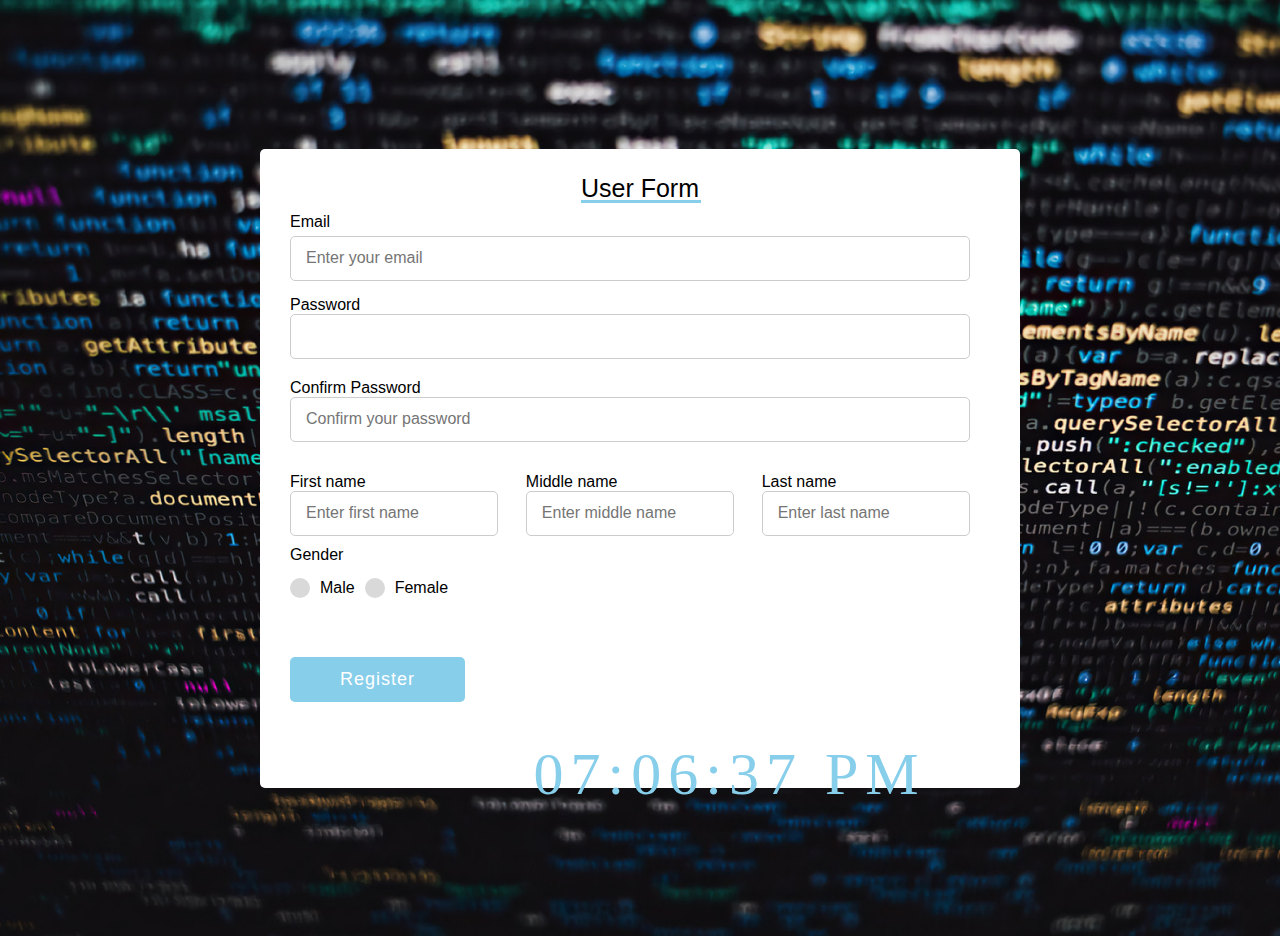
<file: index.html>
<html>

<head>
    <title>User Form</title>
    <meta name="viewport" content="width=device-width, initial-scale=1.0" />
    <link rel="stylesheet" href="style.css">
</head>

<body>
    <div class="container">
        <center>
            <div class="title">User Form</div>
        </center>
        <form action="" onsubmit="return (checkForm())" name="userForm">

            <div class="account-details">
                <div class="form-group">
                    <label class="form-title" for="">Email</label>
                    <input type="email" pattern="[^ @]*@[^ @]*" placeholder="Enter your email" required>
                </div>
                <div class="form-group">
                    <label class="form-title" for="">Password
                        <input type="password" id="password" name="password"
                            pattern="(?=.*\d)(?=.*[a-z])(?=.*[A-Z]).{8,}"
                            title="Must contain at least one number and one uppercase and lowercase letter, and at least 8 or more characters"
                            onkeyup='check();' required>
                    </label>
                </div>
                <div class="form-group">
                    <label class="form-title" for="">Confirm Password
                        <input type="password" id="confirm_password" name="confirm_password"
                            placeholder="Confirm your password" onkeyup='check();' required>

                    </label>
                    <p id='msg'></p>
                </div>

            </div>

            <div class="user-details">
                <div class="form-group">
                    <label class="form-title" for="">First name</label>
                    <input type="text" maxlength="32" pattern="[A-Za-z]{1,32}" placeholder="Enter first name" required>
                </div>
                <div class="form-group">
                    <label class="form-title" for="">Middle name</label>
                    <input type="text" placeholder="Enter middle name" required>
                </div>
                <div class="form-group">
                    <label class="form-title" for="">Last name</label>
                    <input type="text" placeholder="Enter last name" required>
                </div>
                <!-- <div class="form-group">
                    <label class="form-title" for="">Mobile No:</label>
                    <input type="tel" pattern="\([0-9]{3}\)[0-9]{3}-[0-9]{4}$" placeholder=" Mobile Number" required>
                </div> -->
            </div>

            <div class="form-radio">
                <input type="radio" name="gender" id="dot-1">
                <input type="radio" name="gender" id="dot-2">
                <label class="form-title">Gender</label>
                <div class="category">
                    <label for="dot-1">
                        <span class="radio one"></span>
                        <span>Male</span>
                    </label>
                    <label for="dot-2">
                        <span class="radio two"></span>
                        <span>Female</span>
                    </label>
                </div>
            </div>
            <div style="display: flex;">
                <div style="width: 50%;">
                    <div class="button">
                        <input type="submit" value="Register">
                    </div>
                </div>
                <div style="width: 50%;">
                    <div id="MyClockDisplay" class="clock" onload="showTime()"></div>
                    <!-- <div class="timedate">
                        <a id="mon">January</a>
                        <a id="d">1</a>,
                        <a id="y">0</a><br />
                        <a id="h">12</a> :
                        <a id="m">00</a>:
                        <a id="s">00</a>
                    </div> -->
                </div>
            </div>
            <!-- <div id="msg">
                <h3>Password must contain the following:</h3>
                <p id="letter" class="invalid">A <b>lowercase</b> letter</p>
                <p id="capital" class="invalid">A <b>capital (uppercase)</b> letter</p>
                <p id="number" class="invalid">A <b>number</b></p>
                <p id="length" class="invalid">Minimum <b>8 characters</b></p>
            </div> -->

        </form>
    </div>
    <script>
        var check = function () {
            // console.log("hhhh")
            if (document.getElementById('password').value ==
                document.getElementById('confirm_password').value) {
                document.getElementById('msg').style.color = 'green'
                document.getElementById('msg').innerHTML = 'matching'
            } else {
                document.getElementById('msg').style.color = 'red'
                document.getElementById('msg').innerHTML = 'not matching'
            }
        }

        // function validate() {
        //     // console.log("asdfsdf")
        //     var gender = document.reg_form.gender
        //     if (gender.value.length <= 0) {
        //         alert("Gender is required")
        //         gender.focus()
        //         return false
        //     }
        // }

        function checkForm() {
            // console.log("first")
            let chosenOption = ""
            const len = document.userForm.gender.length

            for (i = 0;i < len;i++) {
                if (document.userForm.gender[i].checked) {
                    chosenOption = document.userForm.gender[i].value
                }
            }

            if (chosenOption == "") {
                alert("Please choose your gender!")
                return false
            } else {
                console.log(chosenOption)
            }
        }


        // var myInput = document.getElementById("txtPassword")
        // var letter = document.getElementById("letter")
        // var capital = document.getElementById("capital")
        // var number = document.getElementById("number")
        // var length = document.getElementById("length")

        // // When the user clicks on the password field, show the message box
        // myInput.onfocus = function () {
        //     document.getElementById("message").style.display = "block"
        // }

        // // When the user clicks outside of the password field, hide the message box
        // myInput.onblur = function () {
        //     document.getElementById("message").style.display = "none"
        // }

        // // When the user starts to type something inside the password field
        // myInput.onkeyup = function () {
        //     // Validate lowercase letters
        //     var lowerCaseLetters = /[a-z]/g
        //     if (myInput.value.match(lowerCaseLetters)) {
        //         letter.classList.remove("invalid")
        //         letter.classList.add("valid")
        //     } else {
        //         letter.classList.remove("valid")
        //         letter.classList.add("invalid")
        //     }

        //     // Validate capital letters
        //     var upperCaseLetters = /[A-Z]/g
        //     if (myInput.value.match(upperCaseLetters)) {
        //         capital.classList.remove("invalid")
        //         capital.classList.add("valid")
        //     } else {
        //         capital.classList.remove("valid")
        //         capital.classList.add("invalid")
        //     }

        //     // Validate numbers
        //     var numbers = /[0-9]/g
        //     if (myInput.value.match(numbers)) {
        //         number.classList.remove("invalid")
        //         number.classList.add("valid")
        //     } else {
        //         number.classList.remove("valid")
        //         number.classList.add("invalid")
        //     }

        //     // Validate length
        //     if (myInput.value.length >= 8) {
        //         length.classList.remove("invalid")
        //         length.classList.add("valid")
        //     } else {
        //         length.classList.remove("valid")
        //         length.classList.add("invalid")
        //     }
        // }




        // function Validate() {
        //     var password = document.getElementById("txtPassword").value
        //     var confirmPassword = document.getElementById("txtConfirmPassword").value
        //     if (password != confirmPassword) {
        //         alert("Passwords do not match.")
        //         return false
        //     }
        //     return true
        // }
        // START CLOCK SCRIPT

        // Number.prototype.pad = function (n) {
        //     for (var r = this.toString();r.length < n;r = 0 + r);
        //     return r
        // }

        // function updateClock() {
        //     var now = new Date()
        //     var milli = now.getMilliseconds(),
        //         sec = now.getSeconds(),
        //         min = now.getMinutes(),
        //         hou = now.getHours(),
        //         mo = now.getMonth(),
        //         dy = now.getDate(),
        //         yr = now.getFullYear()
        //     var months = ["January", "February", "March", "April", "May", "June", "July", "August", "September", "October", "November", "December"]
        //     var tags = ["mon", "d", "y", "h", "m", "s", "mi"],
        //         corr = [months[mo], dy, yr, hou.pad(2), min.pad(2), sec.pad(2)]
        //     for (var i = 0;i < tags.length;i++)
        //         document.getElementById(tags[i]).firstChild.nodeValue = corr[i]
        // }

        // function initClock() {
        //     updateClock()
        //     window.setInterval("updateClock()", 1)
        // }

        function showTime() {
            var date = new Date()
            var h = date.getHours() // 0 - 23
            var m = date.getMinutes() // 0 - 59
            var s = date.getSeconds() // 0 - 59
            var session = "AM"

            if (h == 0) {
                h = 12
            }

            if (h > 12) {
                h = h - 12
                session = "PM"
            }

            h = (h < 10) ? "0" + h : h
            m = (m < 10) ? "0" + m : m
            s = (s < 10) ? "0" + s : s

            var time = h + ":" + m + ":" + s + " " + session
            document.getElementById("MyClockDisplay").innerText = time
            document.getElementById("MyClockDisplay").textContent = time

            setTimeout(showTime, 1000)

        }

        showTime()

// END CLOCK SCRIPT


    </script>
</body>

</html>
</file>
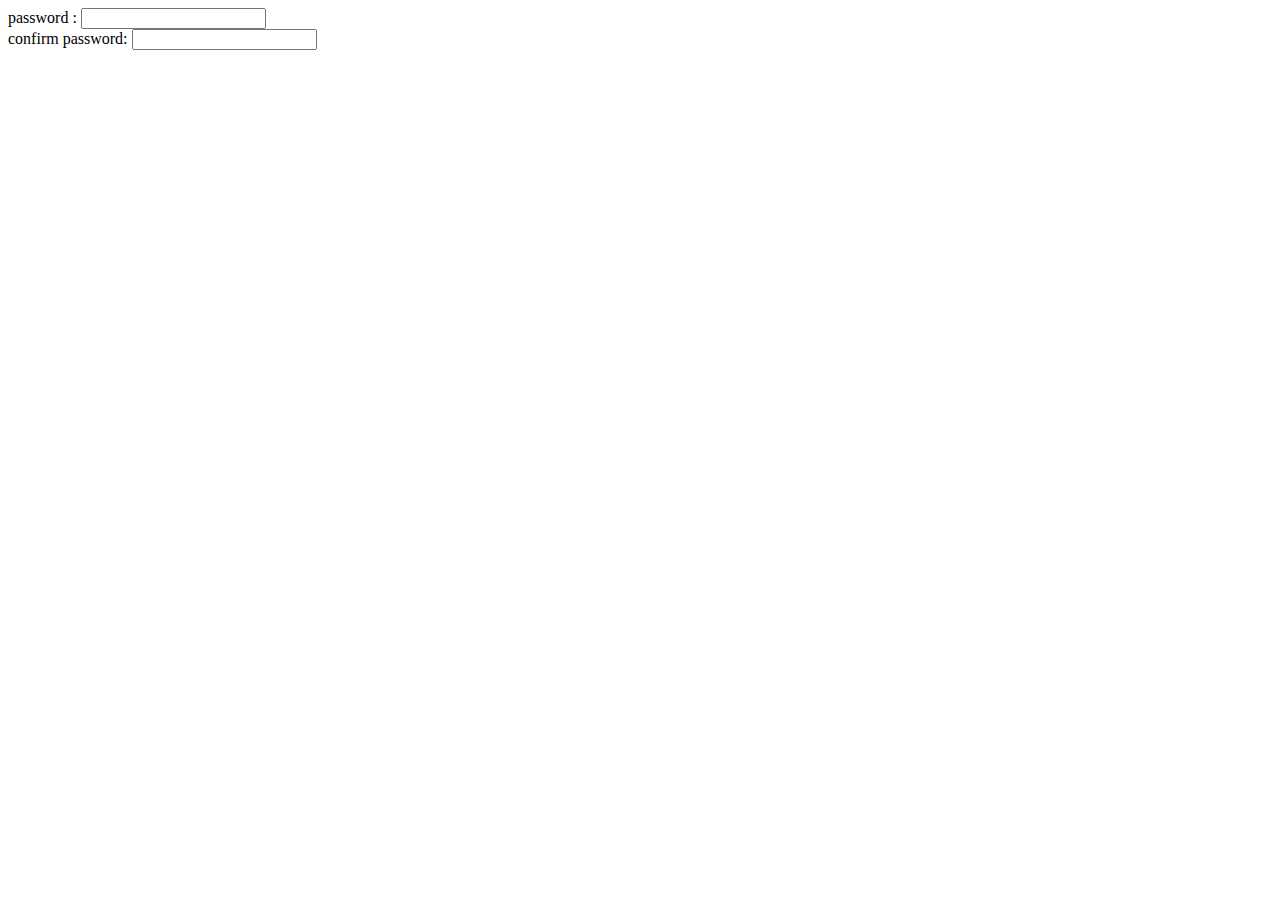
<file: index2.html>
<!DOCTYPE html>
<html lang="en">

<head>
    <meta charset="UTF-8">
    <meta http-equiv="X-UA-Compatible" content="IE=edge">
    <meta name="viewport" content="width=device-width, initial-scale=1.0">
    <title>Document</title>
</head>

<body>
    <label>password :
        <input name="password" id="password" type="password" onkeyup='check();' />
    </label>
    <br>
    <label>confirm password:
        <input type="password" name="confirm_password" id="confirm_password" onkeyup='check();' />
        <span id='message'></span>
    </label>

    <script>
        var check = function () {
            if (document.getElementById('password').value ==
                document.getElementById('confirm_password').value) {
                document.getElementById('message').style.color = 'green'
                document.getElementById('message').innerHTML = 'matching'
            } else {
                document.getElementById('message').style.color = 'red'
                document.getElementById('message').innerHTML = 'not matching'
            }
        }
    </script>
</body>

</html>
</file>
<file: style.css>
html {
  font-family: century-gothic, sans-serif;
  font-weight: 400;
  font-style: normal;
}

body {
  display: flex;
  height: 100vh;
  justify-content: center;
  align-items: center;
  padding: 10px;
  background: #d3d3d3;
  background-image: url(02.jpg);
  /* background-repeat: no-repeat; */
  background-size: cover;
}

.container {
  max-width: 700px;
  width: 100%;
  background: #fff;
  padding: 25px 30px;
  border-radius: 5px;
}

.container .title {
  font-size: 25px;
  font-weight: 500;
  position: relative;
  margin-bottom: 10px;
}

.container .title::before {
  content: '';
  position: absolute;
  margin-top: 30px;
  /* left: 0; */
  bottom: 0;
  height: 3px;
  width: 120px;
  background: #87ceeb;
}
.container form .account-details {
  display: flex;
  flex-wrap: wrap;
  justify-content: space-between;
}

form .account-details .form-group {
  margin-bottom: 15px;
  width: 100%;
  margin-right: 20px;
}
.account-details .form-group .form-title {
  display: block;
  font-weight: 500;
  margin-bottom: 5px;
}
.account-details .form-group input {
  height: 45px;
  width: 100%;
  outline: none;
  border-radius: 5px;
  border: 1px solid #ccc;
  padding-left: 15px;
  font-size: 16px;
  border-bottom-width: 1px;
  transition: all 0.3s ease;
}

.container form .user-details {
  display: flex;
  flex-wrap: wrap;
  justify-content: space-between;
}

form .user-details .form-group {
  width: calc(100% / 3 - 25px);
  margin-right: 20px;
}

.user-details .form-group .form-title {
  font-weight: 500;
  margin-bottom: 5px;
}

.user-details .form-group input {
  height: 45px;
  width: 100%;
  outline: none;
  border-radius: 5px;
  border: 1px solid #ccc;
  padding-left: 15px;
  font-size: 16px;
  border-bottom-width: 1px;
  transition: all 0.3s ease;
  margin-bottom: 10px;
}

.form-group input:focus,
.form-group input:valid {
  border-color: #2e8b57;
}

form .form-radio .form-title {
  font-weight: 500;
}

form .form-radio .category {
  display: flex;
  width: 100%;
  margin: 14px 0;
  justify-content: flex-start;
}
.form-radio .category label {
  display: flex;
  align-items: center;
  margin-right: 10px;
}
.form-radio .category .radio {
  height: 10px;
  width: 10px;
  background: #d9d9d9;
  border-radius: 50%;
  margin-right: 10px;
  border: 5px solid transparent;
  transition: all 0.3s ease;
}

#dot-1:checked ~ .category label .one,
#dot-2:checked ~ .category label .two {
  border-color: #d9d9d9;
  background: #2e8b57;
}

form input[type='radio'] {
  display: none;
}

form .button {
  height: 45px;
  margin: 45px 0;
}

form .button input {
  height: 100%;
  width: 50%;
  outline: none;
  color: #fff;
  border: none;
  font-size: 18px;
  font-weight: 500;
  border-radius: 5px;
  letter-spacing: 1px;
  background: #87ceeb;
}

form .button input::hover {
  background: #3cb371;
}

@media (max-width: 584px) {
  .container {
    max-width: 100%;
  }
  form .account-details .form-group {
    margin-bottom: 15px;
    width: 100%;
  }
  form .user-details .form-group {
    margin-bottom: 15px;
    width: 100%;
  }
  form .form-radio .category {
    width: 100%;
  }
  .container {
    max-height: 300px;
    overflow-y: scroll;
  }
}
#message {
  display: none;
  background: #f1f1f1;
  color: #000;
  position: relative;
  padding: 20px;
  margin-top: 10px;
}

#message p {
  padding: 10px 35px;
  font-size: 18px;
}

/* Add a green text color and a checkmark when the requirements are right */
.valid {
  color: green;
}

.valid:before {
  position: relative;
  left: -35px;
  content: '✔';
}

/* Add a red text color and an "x" when the requirements are wrong */
.invalid {
  color: red;
}

.invalid:before {
  position: relative;
  left: -35px;
  content: '✖';
}
.timedate {
  font: small-caps lighter 43px/150% 'Segoe UI', Frutiger, 'Frutiger Linotype',
    'Dejavu Sans', 'Helvetica Neue', Arial, sans-serif;
  text-align: right;
  /* width: 50%; */
  /* margin: 40px auto; */
  color: #87ceeb;
  /* border-left: 3px solid #ed1f24; */
  /* padding: 20px; */
}
/* body {
  background: black;
} */

.clock {
  position: absolute;
  top: 86%;
  left: 57%;
  transform: translateX(-50%) translateY(-50%);
  color: #87ceeb;
  font-size: 60px;
  font-family: Orbitron;
  letter-spacing: 7px;
}
</file>
